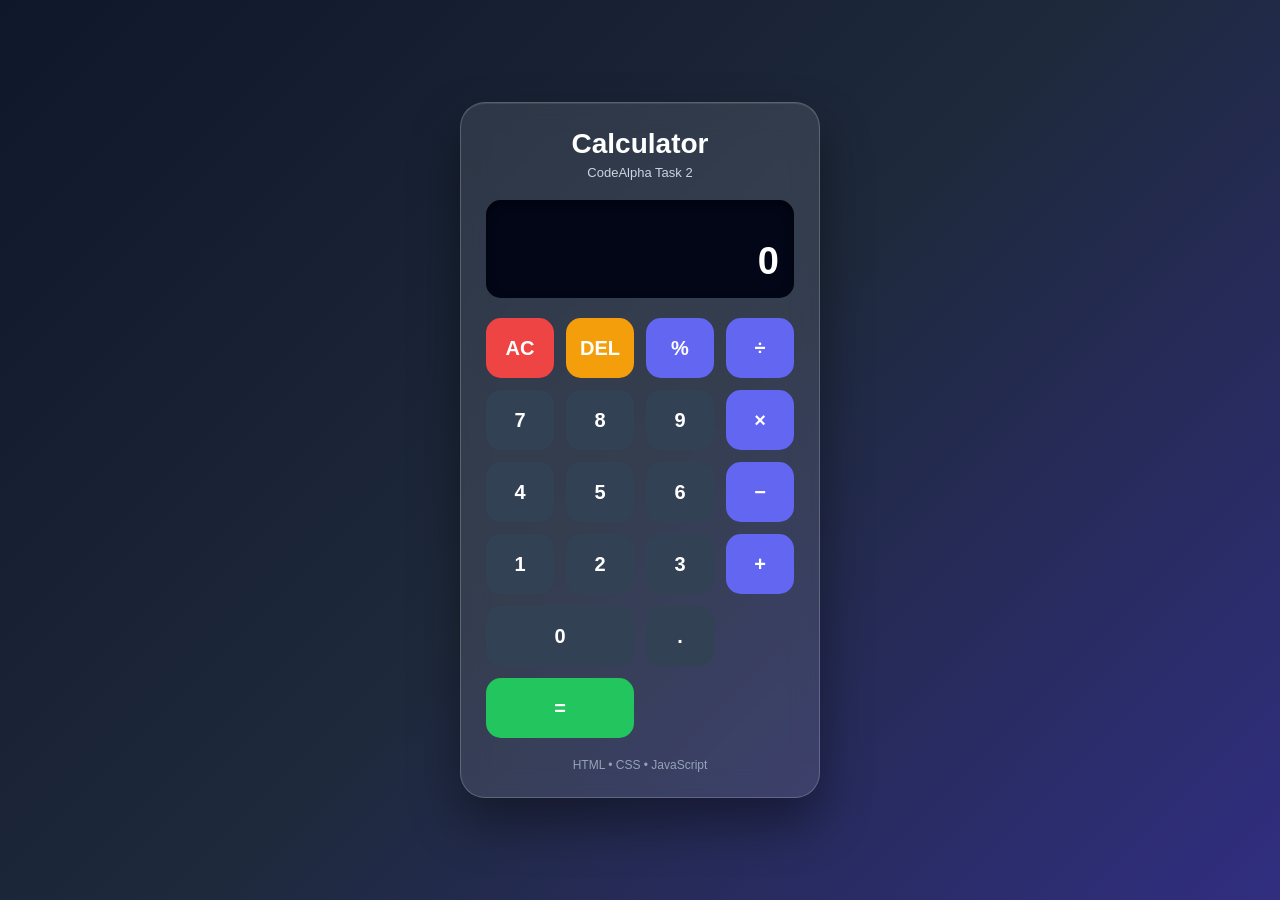
<file: calculator/index.html>
<!DOCTYPE html>
<html lang="en">
<head>
    <meta charset="UTF-8">
    <meta name="viewport" content="width=device-width, initial-scale=1.0">
    <title>CodeAlpha Calculator</title>

    <link rel="stylesheet" href="style.css">
</head>

<body>

    <div class="calculator">

        <div class="header">
            <h1>Calculator</h1>
            <p>CodeAlpha Task 2</p>
        </div>

        <!-- Display -->
        <div class="display">
            <div id="previous-display"></div>
            <input type="text" id="display" value="0" readonly>
        </div>

        <!-- Buttons -->
        <div class="buttons">

            <button class="clear" onclick="clearDisplay()">AC</button>
            <button class="delete" onclick="deleteLast()">DEL</button>
            <button class="operator" onclick="chooseOperator('%')">%</button>
            <button class="operator" onclick="chooseOperator('/')">÷</button>

            <button onclick="appendNumber('7')">7</button>
            <button onclick="appendNumber('8')">8</button>
            <button onclick="appendNumber('9')">9</button>
            <button class="operator" onclick="chooseOperator('*')">×</button>

            <button onclick="appendNumber('4')">4</button>
            <button onclick="appendNumber('5')">5</button>
            <button onclick="appendNumber('6')">6</button>
            <button class="operator" onclick="chooseOperator('-')">−</button>

            <button onclick="appendNumber('1')">1</button>
            <button onclick="appendNumber('2')">2</button>
            <button onclick="appendNumber('3')">3</button>
            <button class="operator" onclick="chooseOperator('+')">+</button>

            <button class="zero" onclick="appendNumber('0')">0</button>
            <button onclick="appendNumber('.')">.</button>
            <button class="equals" onclick="calculate()">=</button>

        </div>

        <div class="footer">
            <p>HTML • CSS • JavaScript</p>
        </div>

    </div>

    <script src="script.js"></script>

</body>
</html>
</file>
<file: calculator/style.css>
* {
    margin: 0;
    padding: 0;
    box-sizing: border-box;
}

body {
    min-height: 100vh;
    display: flex;
    justify-content: center;
    align-items: center;

    font-family: Arial, Helvetica, sans-serif;

    background: linear-gradient(135deg, #0f172a, #1e293b, #312e81);

    padding: 20px;
}

/* Calculator */

.calculator {
    width: 360px;
    max-width: 100%;

    padding: 25px;

    background: rgba(255, 255, 255, 0.1);

    border: 1px solid rgba(255, 255, 255, 0.2);

    border-radius: 25px;

    box-shadow:
        0 25px 50px rgba(0, 0, 0, 0.4),
        inset 0 1px 1px rgba(255, 255, 255, 0.1);

    backdrop-filter: blur(15px);
}

/* Header */

.header {
    text-align: center;
    margin-bottom: 20px;
}

.header h1 {
    color: white;
    font-size: 28px;
    margin-bottom: 5px;
}

.header p {
    color: #cbd5e1;
    font-size: 13px;
}

/* Display */

.display {
    background: #020617;

    border-radius: 15px;

    padding: 15px;

    margin-bottom: 20px;

    box-shadow: inset 0 3px 10px rgba(0, 0, 0, 0.5);
}

#previous-display {
    height: 25px;

    text-align: right;

    color: #94a3b8;

    font-size: 14px;

    overflow: hidden;
}

#display {
    width: 100%;

    border: none;
    outline: none;

    background: transparent;

    color: white;

    font-size: 38px;

    text-align: right;

    font-weight: bold;
}

/* Buttons */

.buttons {
    display: grid;

    grid-template-columns: repeat(4, 1fr);

    gap: 12px;
}

button {
    height: 60px;

    border: none;

    border-radius: 15px;

    background: #334155;

    color: white;

    font-size: 20px;

    font-weight: bold;

    cursor: pointer;

    transition: all 0.2s ease;
}

button:hover {
    transform: translateY(-3px);

    background: #475569;

    box-shadow: 0 8px 15px rgba(0, 0, 0, 0.25);
}

button:active {
    transform: scale(0.94);
}

/* Operators */

.operator {
    background: #6366f1;
}

.operator:hover {
    background: #818cf8;
}

/* Clear */

.clear {
    background: #ef4444;
}

.clear:hover {
    background: #f87171;
}

/* Delete */

.delete {
    background: #f59e0b;
}

.delete:hover {
    background: #fbbf24;
}

/* Equal */

.equals {
    background: #22c55e;

    grid-column: span 2;
}

.equals:hover {
    background: #4ade80;
}

/* Zero */

.zero {
    grid-column: span 2;
}

/* Footer */

.footer {
    text-align: center;

    margin-top: 20px;
}

.footer p {
    color: #94a3b8;

    font-size: 12px;
}

/* Mobile */

@media (max-width: 400px) {

    .calculator {
        padding: 18px;
    }

    button {
        height: 55px;
        font-size: 18px;
    }

    #display {
        font-size: 32px;
    }
}
</file>
